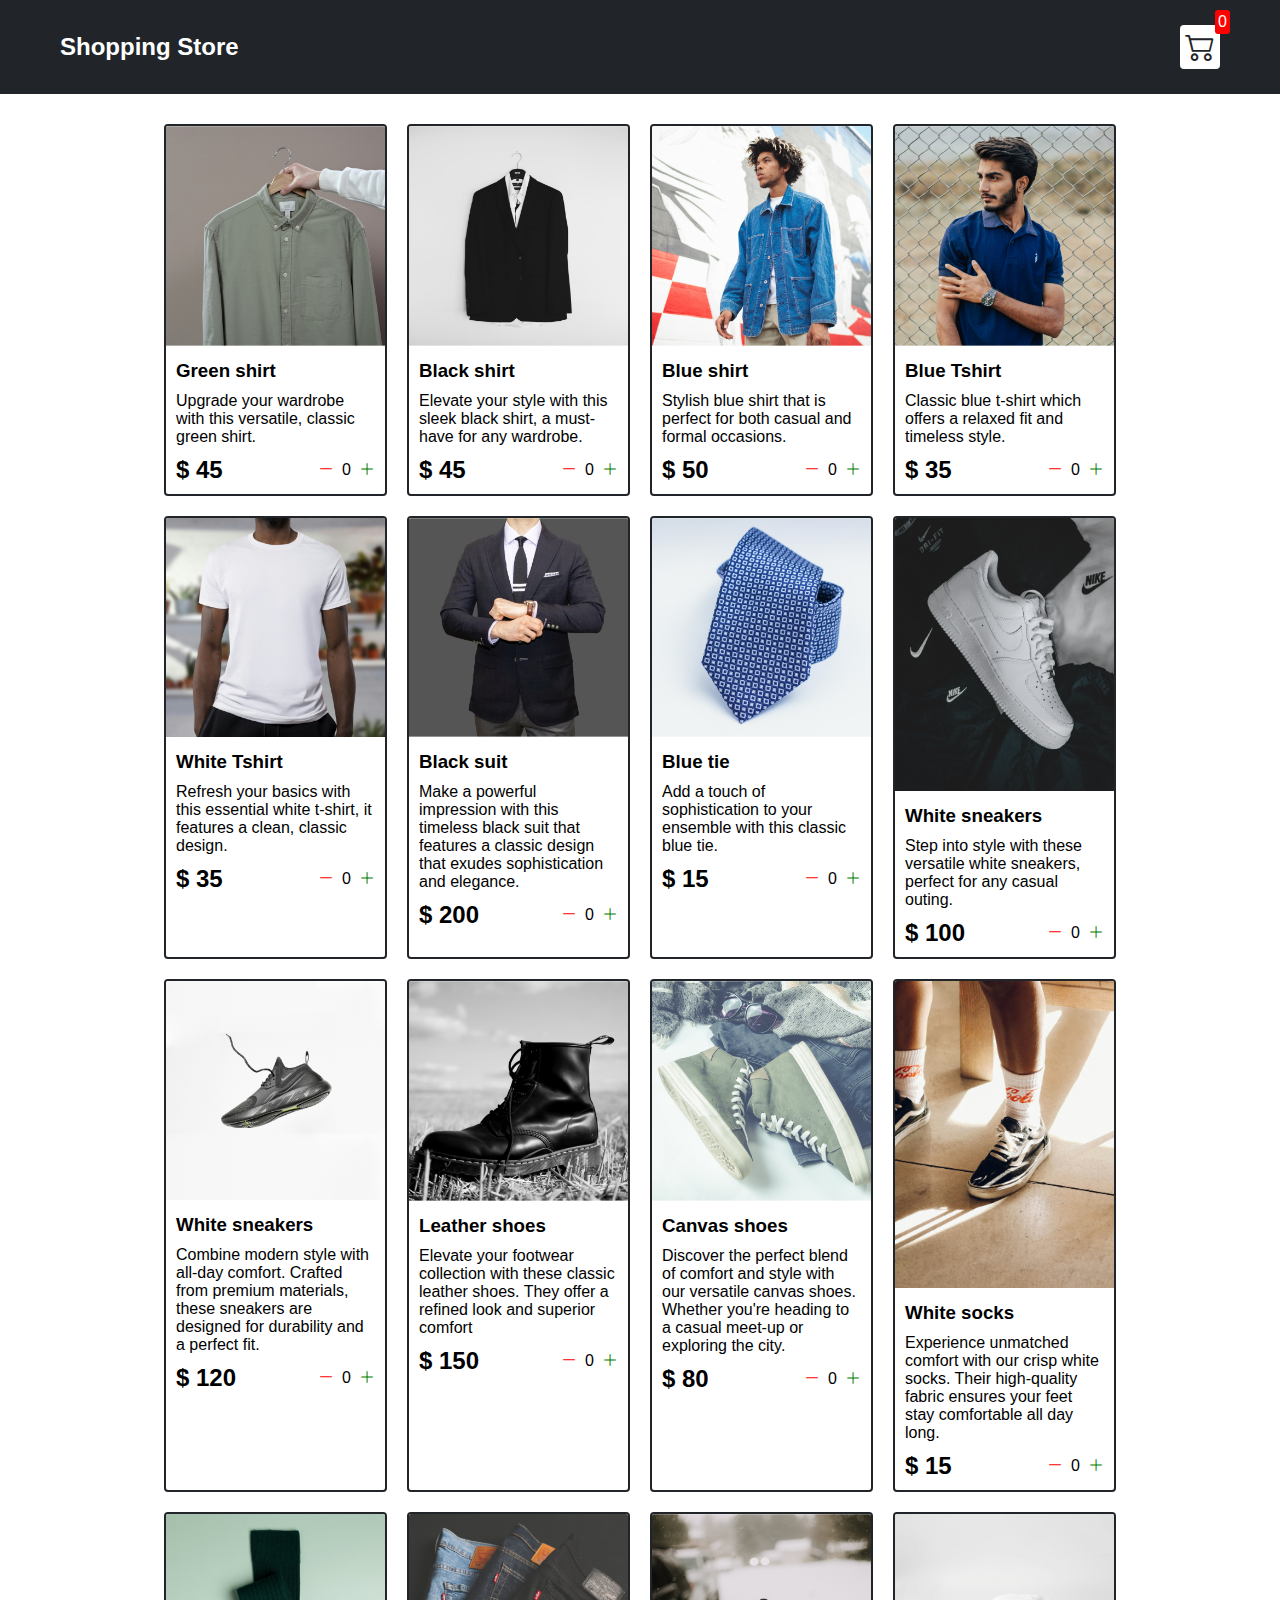
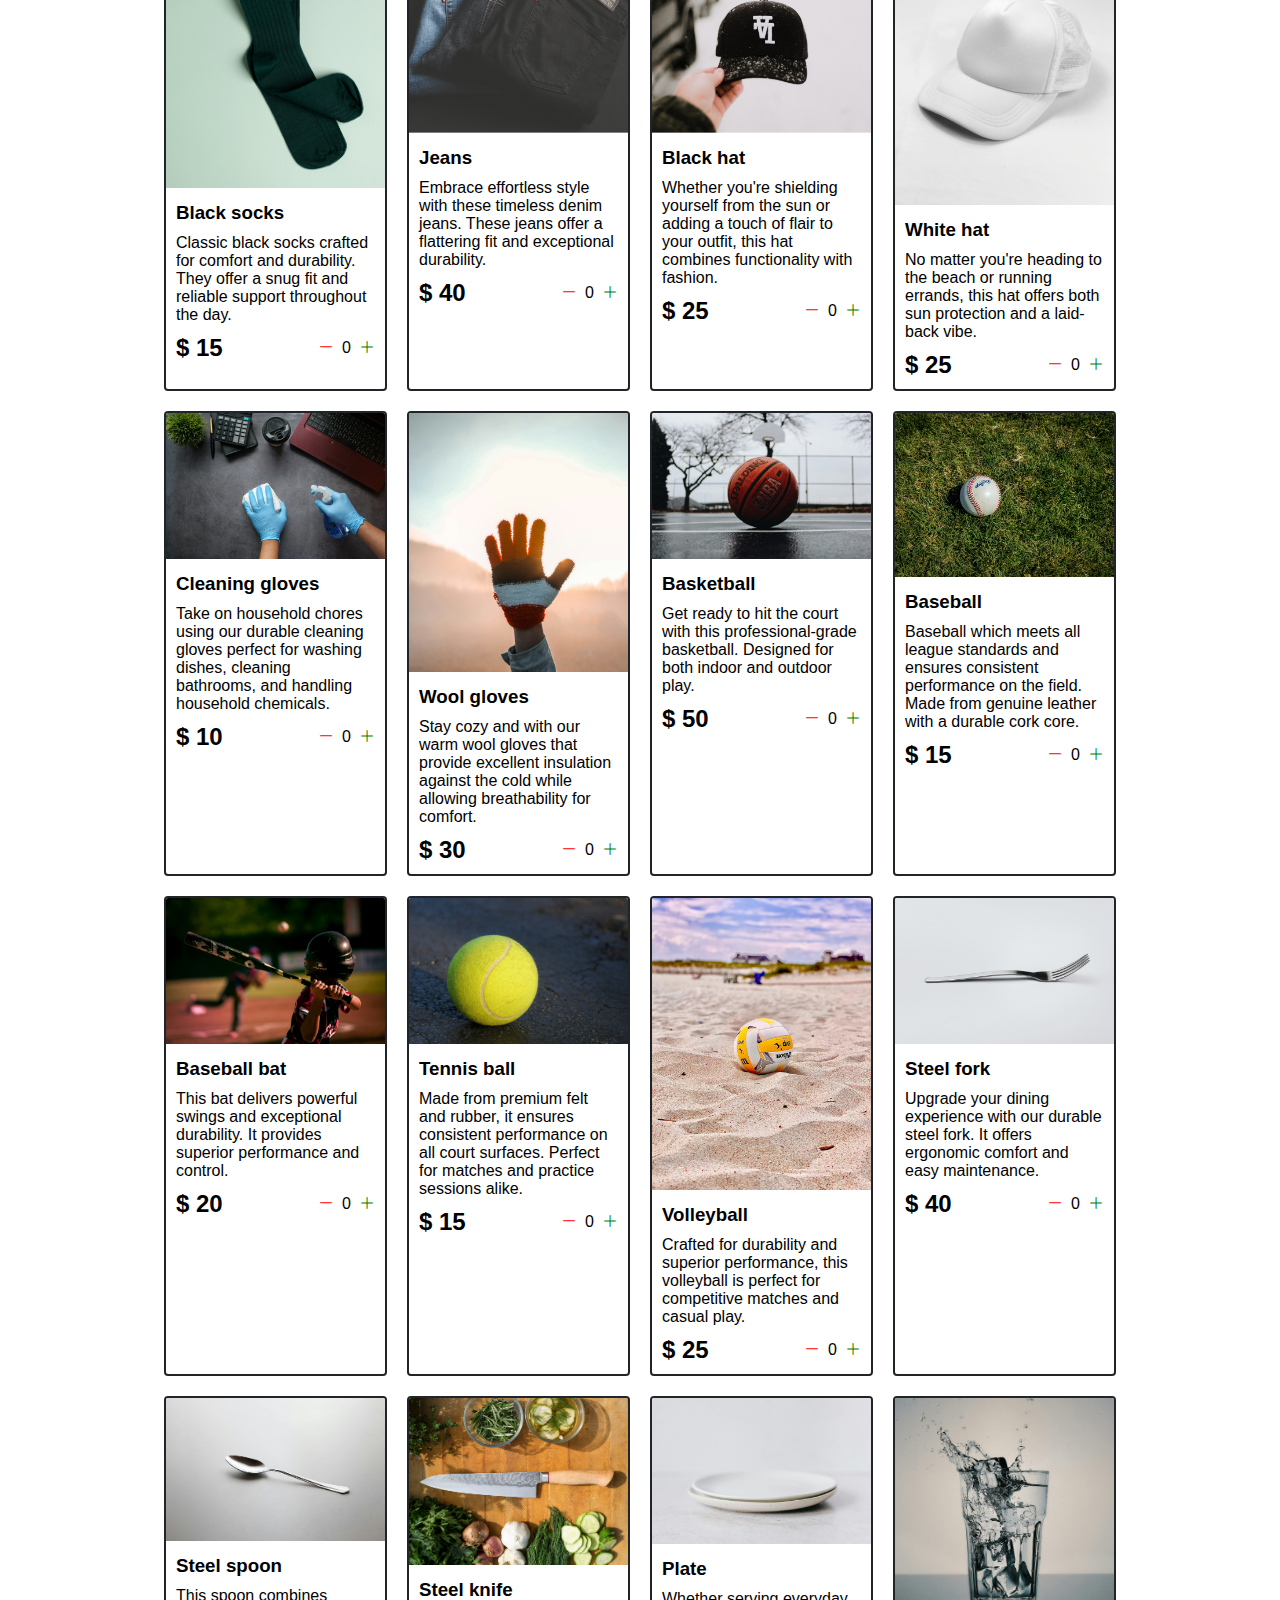
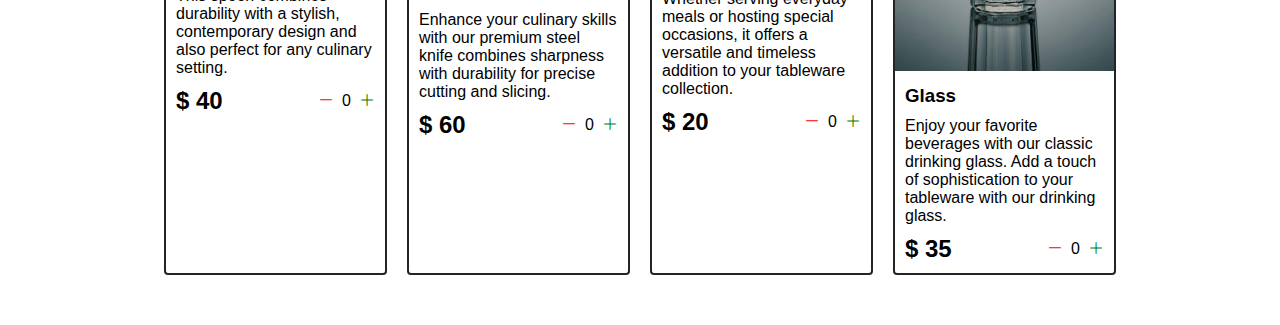
<file: index.html>
<!DOCTYPE html>
<html lang="en">
<head>
    <meta charset="UTF-8">
    <meta name="viewport" content="width=device-width, initial-scale=1.0">
    <title>Shopping Store</title>
    <link rel="stylesheet" href="src/style.css">
    <link rel="stylesheet" href="https://cdn.jsdelivr.net/npm/bootstrap-icons@1.11.3/font/bootstrap-icons.min.css">
</head>

<body>
    <div class="navbar">
        <a href="index.html">
            <h2>Shopping Store</h2>
        </a>
        
        <a href="cart.html">
            <div class="cart">
                <i class="bi bi-cart2"></i>
                <div id="cartAmount" class="cartAmount">0</div>
            </div>
        </a>
    </div>

    <div id="shop" class="shop">
        
    </div>
</body>

<script src="src/data.js"></script>
<script src="src/main.js"></script>
</html>
</file>
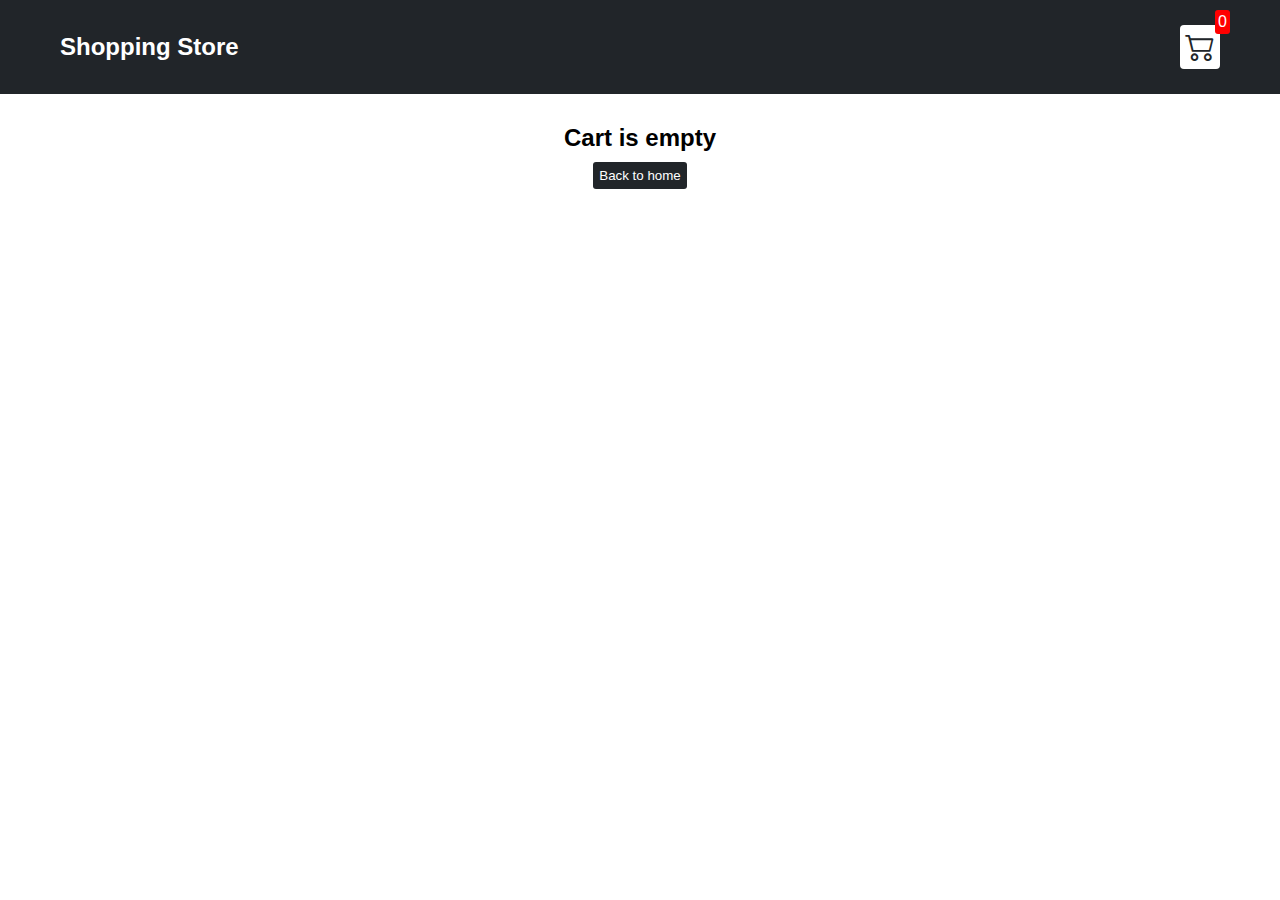
<file: cart.html>
<!DOCTYPE html>
<html lang="en">
<head>
    <meta charset="UTF-8">
    <meta name="viewport" content="width=device-width, initial-scale=1.0">
    <title>Shopping Store</title>
    <link rel="stylesheet" href="src/style.css">
    <link rel="stylesheet" href="https://cdn.jsdelivr.net/npm/bootstrap-icons@1.11.3/font/bootstrap-icons.min.css">
</head>

<body>
    <div class="navbar">
        <a href="index.html">
            <h2>Shopping Store</h2>
        </a>
        
        <a href="cart.html">
            <div class="cart">
                <i class="bi bi-cart2"></i>
                <div id="cartAmount" class="cartAmount">0</div>
            </div>
        </a>
    </div>

    <div id="label" class="text-center">
        
    </div>

    <div id="shopping-cart" class="shopping-cart">

    </div>
</body>

<script src="src/data.js"></script>
<script src="src/cart.js"></script>
</html>
</file>
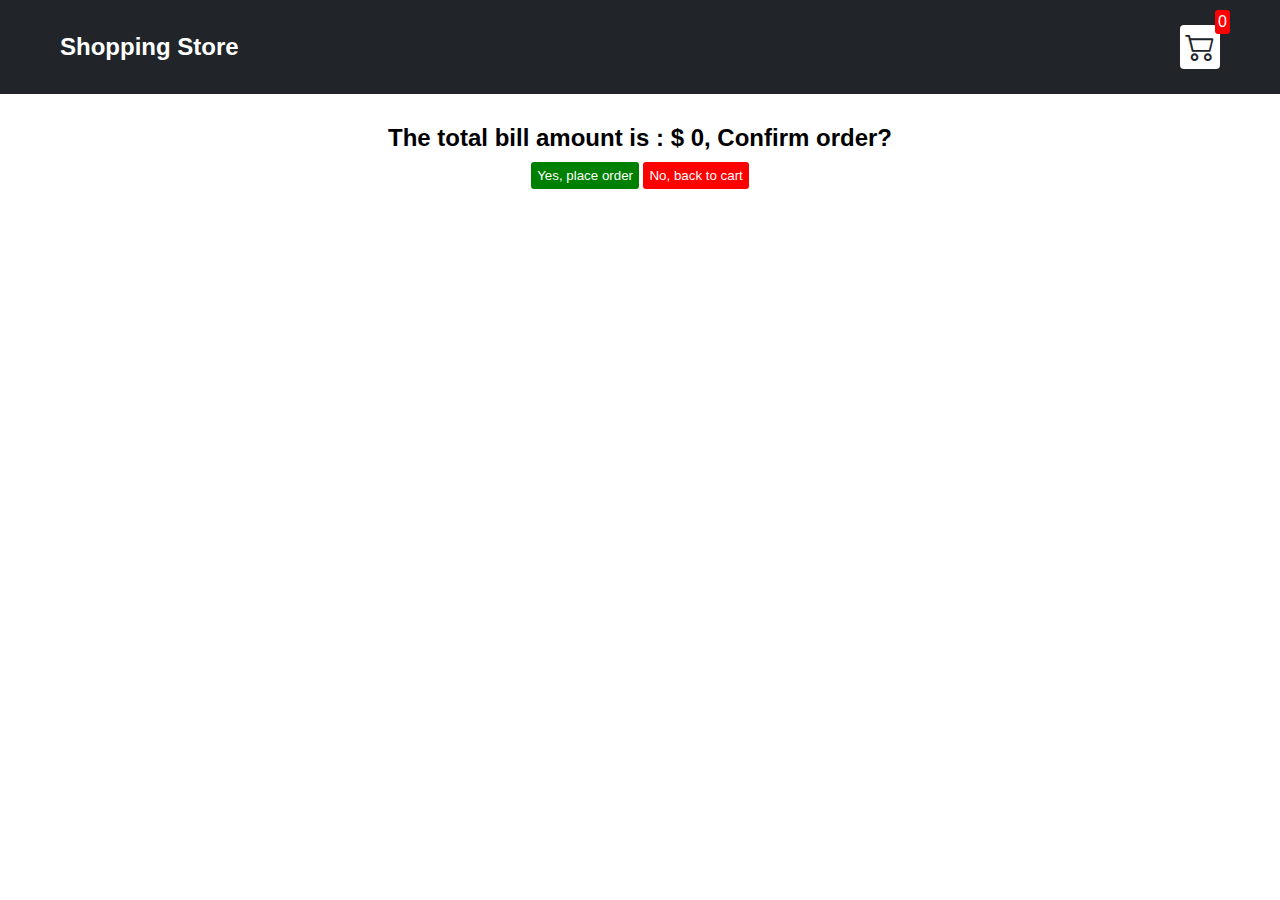
<file: order.html>
<!DOCTYPE html>
<html lang="en">
<head>
    <meta charset="UTF-8">
    <meta name="viewport" content="width=device-width, initial-scale=1.0">
    <title>Shopping Store</title>
    <link rel="stylesheet" href="src/style.css">
    <link rel="stylesheet" href="https://cdn.jsdelivr.net/npm/bootstrap-icons@1.11.3/font/bootstrap-icons.min.css">
</head>

<body>
    <div class="navbar">
        <a href="index.html">
            <h2>Shopping Store</h2>
        </a>

        <a href="cart.html">
            <div class="cart">
                <i class="bi bi-cart2"></i>
                <div id="cartAmount" class="cartAmount">0</div>
            </div>
        </a>
    </div>

    <div id="bill" class="text-center">
        
    </div>

    <div id="shopping-cart" class="shopping-cart">

    </div>
</body>

<script src="src/data.js"></script>
<script src="src/order.js"></script>
</html>
</file>
<file: src/style.css>
/*changing default style of the browser*/
*{
    margin: 0;
    padding: 0;
    box-sizing: border-box;
}

/*tile main bar on the website*/
body{
    font-family: sans-serif;
}

/*change mouse to pointer when reach button icons*/
i{
    cursor: pointer;
}

/*change onclick page changing text style*/
a{
    text-decoration: none;
    color: white;
}

/*navbar style setting*/
.navbar{
    display: flex;
    flex-direction: row;
    justify-content: space-between;
    align-items: center;
    background-color: #212529;
    color: white;
    padding: 25px 60px;
    margin-bottom: 30px;
}

/*icon of shopping cart*/
.cart{
    position: relative;
    background-color: #fff;
    color: #212529;
    font-size: 30px;
    padding: 5px;
    border-radius: 4px;
}

/*the amount of cart items added*/
.cartAmount{
    position: absolute;
    top: -15px;
    right: -10px;
    font-size: 16px;
    background: red;
    color: white;
    padding: 3px;
    border-radius: 3px;
}

/*(main page)shop item composing*/
.shop{
    display: grid;
    grid-template-columns: repeat(4, 223px);
    gap: 20px;
    justify-content: center;
    margin-bottom: 50px;
}

@media (max-width: 1000px){
    .shop{
        grid-template-columns: repeat(2, 223px);
    }
}
@media (max-width: 500px){
    .shop{
        grid-template-columns: repeat(1, 223px);
    }
}

/*(main page)item block composing*/
.item{
    border: 2px solid #212529;
    border-radius: 4px;
}
.item img{
    width: 100%;
    border-radius: 2px 2px 0 0;
}

/*(main page)the detail of selling item blocks*/
.details{
    display: flex;
    flex-direction: column;
    padding: 10px;
    gap: 10px;
}

/*(main page)price and amount composing*/
.price-quantity{
    display: flex;
    flex-direction: row;
    justify-content: space-between;
    align-items: center;
}

/*(main page)add and minus amount of product composing*/
.buttons{
    display: flex;
    font-display: row;
    gap: 8px;
    font-size: 16px;
}

/*(main page)minus button*/
.bi-dash-lg{
    color: red;
}

/*(main page)add button*/
.bi-plus-lg{
    color: green;
}

/*(cart page/order page)cart page/order page composing*/
.text-center{
    text-align: center;
    margin-bottom: 20px;
}

/*(cart page)back to home button*/
.HomeButton{
    background-color: #212529;
    color: white;
    border: none;
    padding: 6px;
    border-radius: 3px;
    cursor: pointer;
    margin-top: 10px;
}

/*(cart page)product item remove button*/
.bi-x-lg{
    color: red;
    font-weight: bold;
}

/*(cart page/order page)cart item list composing*/
.shopping-cart{
    display: grid;
    grid-template-columns: repeat(1, 320px);
    justify-content: center;
    gap: 15px;
    margin-bottom: 50px;
}

/*(cart page)each cart item composing*/
.cart-item{
    border: 2px solid #212529;
    border-radius: 5px;
    display: flex;
}
.cart-item img{
    border-radius: 2px 0 0 2px;
}

/*(cart page)title, price and remove button inside cart item composing*/
.title-price-x{
    width: 195px;
    display: flex;
    align-items: center;
    justify-content: space-between;
}

/*(cart page)title and price inside cart item composing*/
.title-price{
    display: flex;
    align-items: center;
    gap: 10px;
}

/*(cart page)change item price style*/
.cart-item-price{
    background-color: #212529;
    color: white;
    border-radius: 4px;
    padding: 3px 3px;
}

/*(cart page/order page)checkout/confirm order button*/
.confirm{
    background-color: green;
    color: white;
    border: none;
    padding: 6px;
    border-radius: 3px;
    cursor: pointer;
    margin-top: 10px;
}

/*(cart page/order page)clear cart/no button*/
.denied{
    background-color: red;
    color: white;
    border: none;
    padding: 6px;
    border-radius: 3px;
    cursor: pointer;
    margin-top: 10px;
}
</file>
